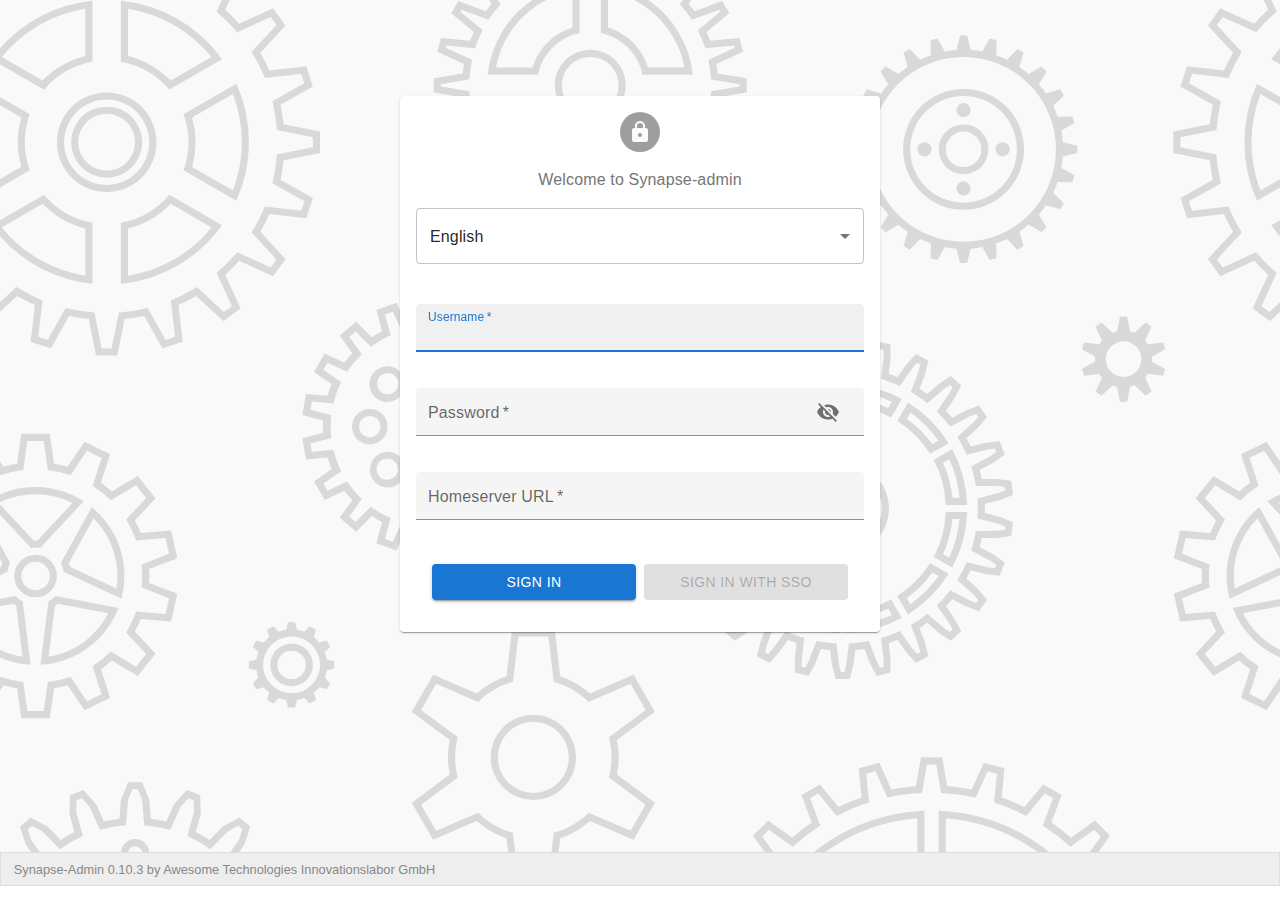
<file: assets/synapse-admin/index.html>
<!DOCTYPE html>
<html lang="en">
  <head>
    <meta name="application-name" content="SYNAPSE_ADMIN_VERSION: 0.10.3">

    <meta charset="utf-8" />
    <meta name="viewport" content="width=device-width, initial-scale=1" />
    <meta name="theme-color" content="#000000" />
    <meta
      name="description"
      content="Synapse-Admin"
    />
    <!--
      manifest.json provides metadata used when your web app is installed on a
      user's mobile device or desktop. See https://developers.google.com/web/fundamentals/web-app-manifest/
    -->
    <link rel="manifest" href="./manifest.json" />
    <link rel="shortcut icon" href="./favicon.ico" />
    <title>Synapse-Admin</title>
    <style>
      body {
        margin: 0;
        padding: 0;
        font-family: sans-serif;
      }

      .loader-container {
        display: flex;
        align-items: center;
        justify-content: center;
        flex-direction: column;
        position: absolute;
        top: 0;
        bottom: 0;
        left: 0;
        right: 0;
        background-color: #fafafa;
      }

      /* CSS Spinner from https://projects.lukehaas.me/css-loaders/ */

      .loader,
      .loader:before,
      .loader:after {
        border-radius: 50%;
      }

      .loader {
        color: #283593;
        font-size: 11px;
        text-indent: -99999em;
        margin: 55px auto;
        position: relative;
        width: 10em;
        height: 10em;
        box-shadow: inset 0 0 0 1em;
        -webkit-transform: translateZ(0);
        -ms-transform: translateZ(0);
        transform: translateZ(0);
      }

      .loader:before,
      .loader:after {
        position: absolute;
        content: '';
      }

      .loader:before {
        width: 5.2em;
        height: 10.2em;
        background: #fafafa;
        border-radius: 10.2em 0 0 10.2em;
        top: -0.1em;
        left: -0.1em;
        -webkit-transform-origin: 5.2em 5.1em;
        transform-origin: 5.2em 5.1em;
        -webkit-animation: load2 2s infinite ease 1.5s;
        animation: load2 2s infinite ease 1.5s;
      }

      .loader:after {
        width: 5.2em;
        height: 10.2em;
        background: #fafafa;
        border-radius: 0 10.2em 10.2em 0;
        top: -0.1em;
        left: 5.1em;
        -webkit-transform-origin: 0px 5.1em;
        transform-origin: 0px 5.1em;
        -webkit-animation: load2 2s infinite ease;
        animation: load2 2s infinite ease;
      }

      @-webkit-keyframes load2 {
        0% {
            -webkit-transform: rotate(0deg);
            transform: rotate(0deg);
        }
        100% {
            -webkit-transform: rotate(360deg);
            transform: rotate(360deg);
        }
      }

      @keyframes load2 {
        0% {
            -webkit-transform: rotate(0deg);
            transform: rotate(0deg);
        }
        100% {
            -webkit-transform: rotate(360deg);
            transform: rotate(360deg);
        }
      }
    </style>
    <script type="module" crossorigin src="./assets/index-gG4CWvFC.js"></script>
  </head>
  <body>
    <noscript>You need to enable JavaScript to run this app.</noscript>
    <div id="root">
      <div class="loader-container">
        <div class="loader">Loading...</div>
      </div>
    </div>
    <footer
      style="position: relative; z-index: 2; height: 2em; margin-top: -2em; line-height: 2em; background-color: #eee; border: 0.5px solid #ddd">
      <a id="copyright" href="https://github.com/Awesome-Technologies/synapse-admin"
        style="margin-left: 1em; color: #888; font-family: Roboto, Helvetica, Arial, sans-serif; font-weight: 100; font-size: 0.8em; text-decoration: none;">
        Synapse-Admin <b><span id="version"></span></b> by Awesome Technologies Innovationslabor GmbH
      </a>
    </footer>
    <script>console.log("SYNAPSE_ADMIN_VERSION: 0.10.3")</script>
    <script>__SYNAPSE_ADMIN_VERSION__ = "0.10.3"</script>
  </body>
  <script>document.getElementById("version").textContent = __SYNAPSE_ADMIN_VERSION__</script>
</html>
</file>
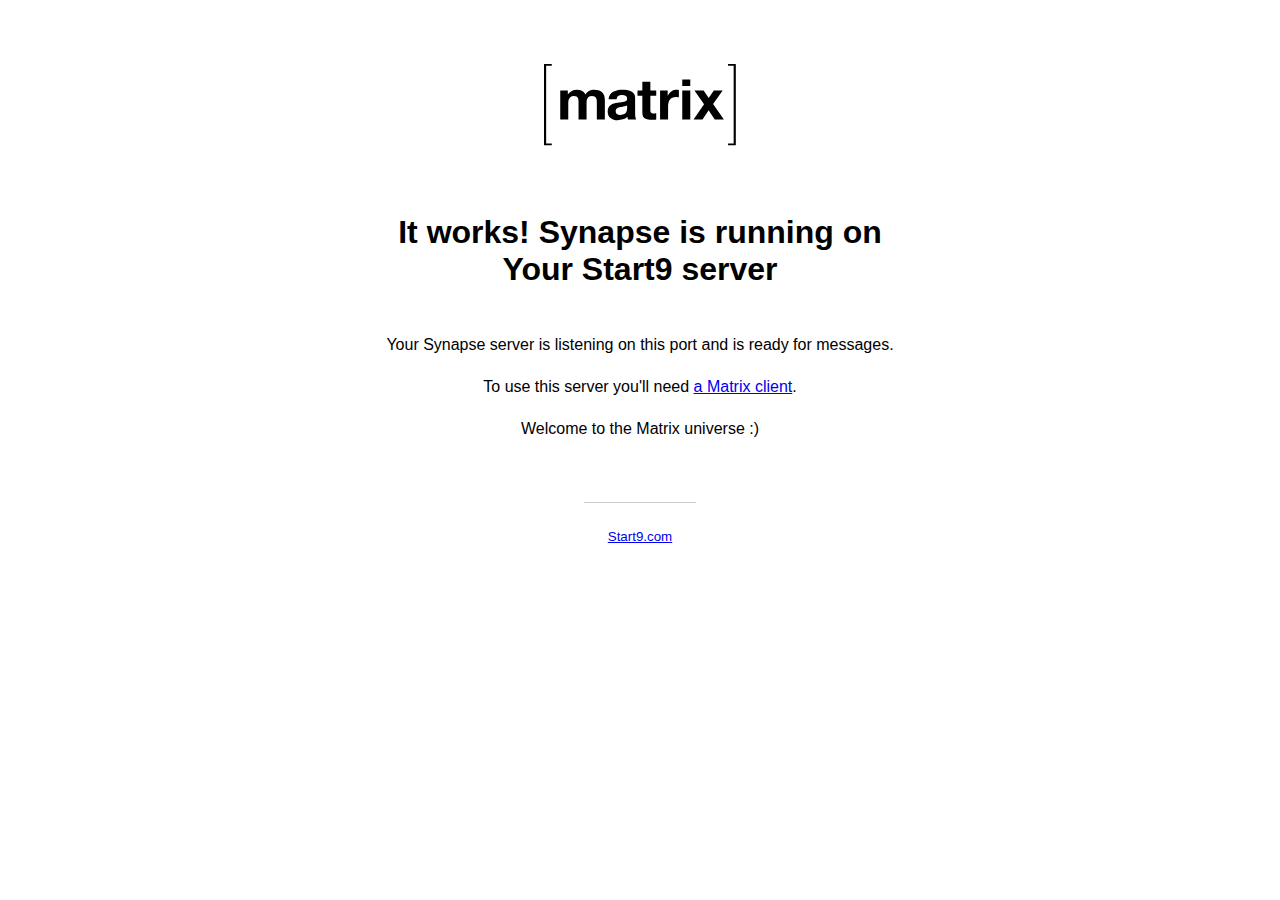
<file: www/synapse/index.html>
<!DOCTYPE html>
<html lang="en">
  <head>
   <title>Synapse is running</title>
   <style>
       body {
         font-family: -apple-system,BlinkMacSystemFont,"Segoe UI",Roboto,Oxygen-Sans,Ubuntu,Cantarell,"Helvetica Neue",sans-serif;
         max-width: 40em;
         margin: auto;
         text-align: center;
       }
       h1, p {
         margin: 1.5em;
       }
       hr {
        border: none;
        background-color: #ccc;
        color: #ccc;
        height: 1px;
        width: 7em;
        margin-top: 4em;
      }
       .logo {
         display: block;
         width: 12em;
         margin: 4em auto;
       }
   </style>
  </head>
  <body>
    <div class="logo">
       <svg role="img" aria-label="[Matrix logo]" viewBox="0 0 200 85" version="1.1" xmlns="http://www.w3.org/2000/svg" xmlns:xlink="http://www.w3.org/1999/xlink">
          <g id="parent" stroke="none" stroke-width="1" fill="none" fill-rule="evenodd">
              <g id="child" transform="translate(-122.000000, -6.000000)" fill="#000000" fill-rule="nonzero">
                  <g id="matrix-logo" transform="translate(122.000000, 6.000000)">
                      <polygon id="left-bracket" points="2.24708861 1.93811009 2.24708861 82.7268844 8.10278481 82.7268844 8.10278481 84.6652459 0 84.6652459 0 0 8.10278481 0 8.10278481 
1.93811009"></polygon>
                      <path d="M24.8073418,27.5493174 L24.8073418,31.6376991 L24.924557,31.6376991 C26.0227848,30.0814294 27.3455696,28.8730642 28.8951899,28.0163743 C30.4437975,27.1611927 
32.2189873,26.7318422 34.218481,26.7318422 C36.1394937,26.7318422 37.8946835,27.102622 39.4825316,27.8416679 C41.0708861,28.5819706 42.276962,29.8856073 43.1005063,31.7548404 C44.0017722,30.431345 
45.2270886,29.2629486 46.7767089,28.2506569 C48.3253165,27.2388679 50.158481,26.7318422 52.2764557,26.7318422 C53.8843038,26.7318422 55.3736709,26.9269101 56.7473418,27.3162917 
C58.1189873,27.7056734 59.295443,28.3285835 60.2759494,29.185022 C61.255443,30.0422147 62.02,31.1615927 62.5701266,32.5426532 C63.1187342,33.9262275 63.3936709,35.5898349 63.3936709,37.5372459 
L63.3936709,57.7443688 L55.0410127,57.7441174 L55.0410127,40.6319376 C55.0410127,39.6201486 55.0020253,38.6661761 54.9232911,37.7700202 C54.8440506,36.8751211 54.6293671,36.0968606 
54.2764557,35.4339817 C53.9232911,34.772611 53.403038,34.2464807 52.7177215,33.8568477 C52.0313924,33.4689743 51.0997468,33.2731523 49.9235443,33.2731523 C48.7473418,33.2731523 47.7962025,33.4983853 
47.0706329,33.944578 C46.344557,34.393033 45.7764557,34.9774826 45.3650633,35.6969211 C44.9534177,36.4181193 44.6787342,37.2353431 44.5417722,38.150855 C44.4037975,39.0653615 44.3356962,39.9904257 
44.3356962,40.9247908 L44.3356962,57.7443688 L35.9835443,57.7443688 L35.9835443,40.8079009 C35.9835443,39.9124991 35.963038,39.0263982 35.9253165,38.150855 C35.8853165,37.2743064 
35.7192405,36.4666349 35.424557,35.7263321 C35.1303797,34.9872862 34.64,34.393033 33.9539241,33.944578 C33.2675949,33.4983853 32.2579747,33.2731523 30.9248101,33.2731523 C30.5321519,33.2731523 
30.0126582,33.3608826 29.3663291,33.5365945 C28.7192405,33.7118037 28.0913924,34.0433688 27.4840506,34.5292789 C26.875443,35.0164459 26.3564557,35.7172826 25.9250633,36.6315376 
C25.4934177,37.5470495 25.2779747,38.7436 25.2779747,40.2229486 L25.2779747,57.7441174 L16.9260759,57.7443688 L16.9260759,27.5493174 L24.8073418,27.5493174 Z" id="m"></path>
                      <path d="M68.7455696,31.9886202 C69.6075949,30.7033339 70.7060759,29.672189 72.0397468,28.8926716 C73.3724051,28.1141596 74.8716456,27.5596239 76.5387342,27.2283101 
C78.2050633,26.8977505 79.8817722,26.7315908 81.5678481,26.7315908 C83.0974684,26.7315908 84.6458228,26.8391798 86.2144304,27.0525982 C87.7827848,27.2675248 89.2144304,27.6865688 
90.5086076,28.3087248 C91.8025316,28.9313835 92.8610127,29.7983798 93.6848101,30.9074514 C94.5083544,32.0170257 94.92,33.4870734 94.92,35.3173431 L94.92,51.026844 C94.92,52.3913138 
94.998481,53.6941963 95.1556962,54.9400165 C95.3113924,56.1865908 95.5863291,57.120956 95.9787342,57.7436147 L87.5091139,57.7436147 C87.3518987,57.276055 87.2240506,56.7996972 87.1265823,56.3125303 
C87.0278481,55.8266202 86.9592405,55.3301523 86.9207595,54.8236294 C85.5873418,56.1865908 84.0182278,57.1405633 82.2156962,57.6857982 C80.4113924,58.2295248 78.5683544,58.503022 76.6860759,58.503022 
C75.2346835,58.503022 73.8817722,58.3275615 72.6270886,57.9776459 C71.3718987,57.6269761 70.2744304,57.082244 69.3334177,56.3411872 C68.3921519,55.602644 67.656962,54.6680275 67.1275949,53.5390972 
C66.5982278,52.410167 66.3331646,51.065556 66.3331646,49.5087835 C66.3331646,47.7961578 66.6367089,46.384178 67.2455696,45.2756092 C67.8529114,44.1652807 68.6367089,43.2799339 69.5987342,42.6173064 
C70.5589873,41.9556844 71.6567089,41.4592165 72.8924051,41.1284055 C74.1273418,40.7978459 75.3721519,40.5356606 76.6270886,40.3398385 C77.8820253,40.1457761 79.116962,39.9896716 80.3329114,39.873033 
C81.5483544,39.7558917 82.6270886,39.5804312 83.5681013,39.3469028 C84.5093671,39.1133743 85.2536709,38.7732624 85.8032911,38.3250587 C86.3513924,37.8773578 86.6063291,37.2252881 
86.5678481,36.3680954 C86.5678481,35.4731963 86.4210127,34.7620532 86.1268354,34.2366771 C85.8329114,33.7113009 85.4405063,33.3018092 84.9506329,33.0099615 C84.4602532,32.7181138 
83.8916456,32.5232972 83.2450633,32.4255119 C82.5977215,32.3294862 81.9010127,32.2797138 81.156962,32.2797138 C79.5098734,32.2797138 78.2159494,32.6303835 77.2746835,33.3312202 
C76.3339241,34.0320569 75.7837975,35.2007046 75.6275949,36.8354037 L67.275443,36.8354037 C67.3924051,34.8892495 67.8817722,33.2726495 68.7455696,31.9886202 Z M85.2440506,43.6984752 
C84.7149367,43.873433 84.1460759,44.0189798 83.5387342,44.1361211 C82.9306329,44.253011 82.2936709,44.350545 81.6270886,44.4279688 C80.96,44.5066495 80.2934177,44.6034294 79.6273418,44.7203193 
C78.9994937,44.8362037 78.3820253,44.9933138 77.7749367,45.1871248 C77.1663291,45.3829468 76.636962,45.6451321 76.1865823,45.9759431 C75.7349367,46.3070055 75.3724051,46.7263009 
75.0979747,47.2313156 C74.8232911,47.7375872 74.6863291,48.380356 74.6863291,49.1588679 C74.6863291,49.8979138 74.8232911,50.5218294 75.0979747,51.026844 C75.3724051,51.5338697 75.7455696,51.9328037 
76.2159494,52.2246514 C76.6863291,52.5164991 77.2349367,52.7213706 77.8632911,52.8375064 C78.4898734,52.9546477 79.136962,53.012967 79.8037975,53.012967 C81.4506329,53.012967 82.724557,52.740978 
83.6273418,52.1952404 C84.5288608,51.6507596 85.1949367,50.9981872 85.6270886,50.2382771 C86.0579747,49.4793725 86.323038,48.7119211 86.4212658,47.9321523 C86.518481,47.1536404 86.5681013,46.5304789 
86.5681013,46.063422 L86.5681013,42.9677248 C86.2146835,43.2799339 85.7736709,43.5230147 85.2440506,43.6984752 Z" id="a"></path>
                      <path d="M116.917975,27.5493174 L116.917975,33.0976917 L110.801266,33.0976917 L110.801266,48.0492936 C110.801266,49.4502128 111.036203,50.3850807 111.507089,50.8518862 
C111.976962,51.3191945 112.918734,51.5527229 114.33038,51.5527229 C114.801013,51.5527229 115.251392,51.5336183 115.683038,51.4944037 C116.114177,51.4561945 116.526076,51.3968697 
116.917975,51.3194459 L116.917975,57.7438661 C116.212152,57.860756 115.427595,57.9381798 114.565316,57.9778972 C113.702785,58.0153523 112.859747,58.0357138 112.036203,58.0357138 
C110.742278,58.0357138 109.516456,57.9477321 108.36,57.7722716 C107.202785,57.5975651 106.183544,57.2577046 105.301519,56.7509303 C104.418987,56.2454128 103.722785,55.5242147 103.213418,54.5898495 
C102.703038,53.6562385 102.448608,52.4292716 102.448608,50.9099541 L102.448608,33.0976917 L97.3903797,33.0976917 L97.3903797,27.5493174 L102.448608,27.5493174 L102.448608,18.4967596 
L110.801013,18.4967596 L110.801013,27.5493174 L116.917975,27.5493174 Z" id="t"></path>
                      <path d="M128.857975,27.5493174 L128.857975,33.1565138 L128.975696,33.1565138 C129.367089,32.2213945 129.896203,31.3559064 130.563544,30.557033 C131.23038,29.7596679 
131.99443,29.0776844 132.857215,28.5130936 C133.719241,27.9495083 134.641266,27.5113596 135.622532,27.1988991 C136.601772,26.8879468 137.622025,26.7315908 138.681013,26.7315908 
C139.229873,26.7315908 139.836962,26.8296275 140.504304,27.0239413 L140.504304,34.7336477 C140.111646,34.6552183 139.641013,34.586844 139.092658,34.5290275 C138.543291,34.4704569 
138.014177,34.4410459 137.504304,34.4410459 C135.974937,34.4410459 134.681013,34.6949358 133.622785,35.2004532 C132.564051,35.7067248 131.711392,36.397255 131.064051,37.2735523 
C130.417215,38.1501009 129.955443,39.1714422 129.681266,40.3398385 C129.407089,41.5074807 129.269873,42.7736624 129.269873,44.1361211 L129.269873,57.7438661 L120.917722,57.7438661 
L120.917722,27.5493174 L128.857975,27.5493174 Z" id="r"></path>
                      <path d="M144.033165,22.8767376 L144.033165,16.0435798 L152.386076,16.0435798 L152.386076,22.8767376 L144.033165,22.8767376 Z M152.386076,27.5493174 L152.386076,57.7438661 
L144.033165,57.7438661 L144.033165,27.5493174 L152.386076,27.5493174 Z" id="i"></path>
                      <polygon id="x" points="156.738228 27.5493174 166.266582 27.5493174 171.619494 35.4337303 176.913418 27.5493174 186.147848 27.5493174 176.148861 41.6831927 187.383544 
57.7441174 177.85443 57.7441174 171.501772 48.2245028 165.148861 57.7441174 155.797468 57.7441174 166.737468 41.8589046"></polygon>
                      <polygon id="right-bracket" points="197.580759 82.7268844 197.580759 1.93811009 191.725063 1.93811009 191.725063 0 199.828354 0 199.828354 84.6652459 191.725063 84.6652459 
191.725063 82.7268844"></polygon>
                  </g>
              </g>
          </g>
      </svg>
    </div>
    <h1>It works! Synapse is running on Your Start9 server</h1>
    <p>Your Synapse server is listening on this port and is ready for messages.</p>
    <p>To use this server you'll need <a href="https://matrix.org/docs/projects/try-matrix-now.html#clients" target="_blank" rel="noopener noreferrer">a Matrix client</a>.
    </p>
    <p>Welcome to the Matrix universe :)</p>
    <hr>
    <p>
      <small>
        <a href="https://start9.com" target="_blank" rel="noopener noreferrer">
          Start9.com
        </a>
      </small>
    </p>
  </body>
</html>
</file>
